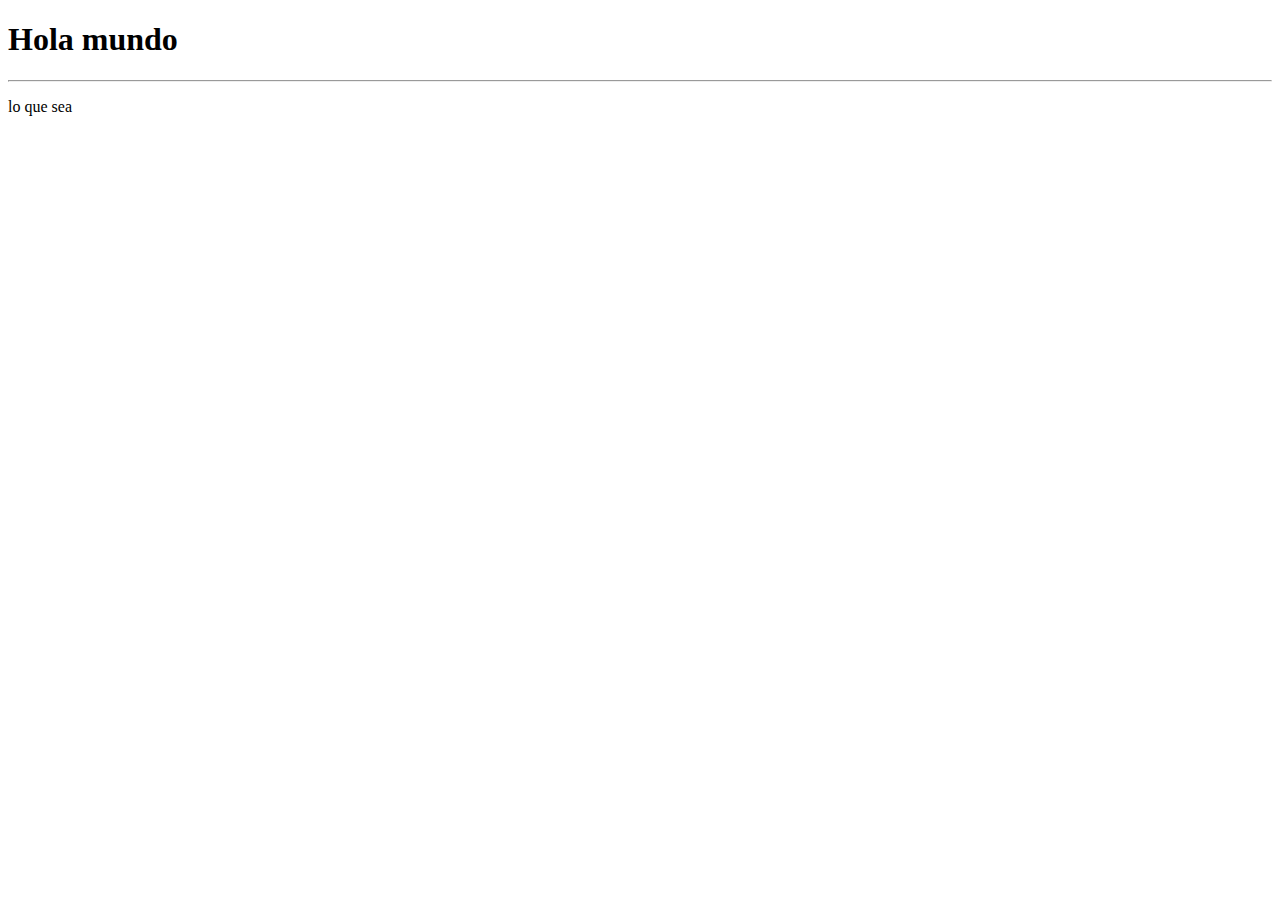
<file: JavaScript/01-fundamentos/index.html>
<!DOCTYPE html>
<html lang="es">
<head>
    <meta charset="UTF-8">
  
</head>
<body>
    
    <h1>Hola mundo</h1>
    <hr>

    <p>
        lo que sea
    </p>


  <!-- <script src="assets/js/ciclos/while-do-while.js"></script> -->
  <script src="assets/js/ciclos/for.js"></script>








</body>
</html>
</file>
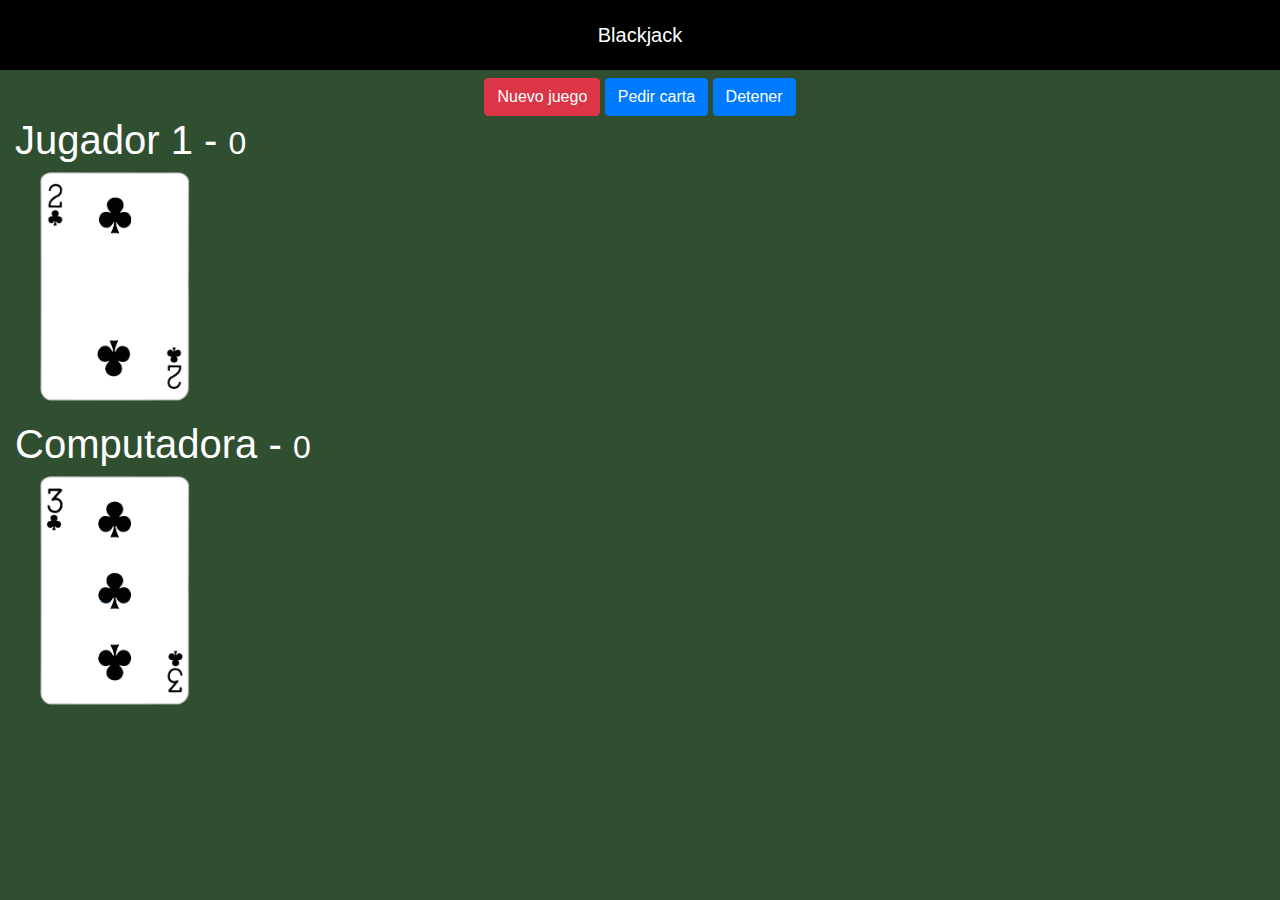
<file: JavaScript/02- Blackjack/index.html>
<!DOCTYPE html>
<html lang="es">
<head>
    <meta charset="UTF-8">
    <meta http-equiv="X-UA-Compatible" content="IE=edge">
    <meta name="viewport" content="width=device-width, initial-scale=1.0">
    <title>Blackjack</title>
    <link rel="stylesheet" href="https://cdn.jsdelivr.net/npm/bootstrap@4.4.1/dist/css/bootstrap.min.css" integrity="sha384-Vkoo8x4CGsO3+Hhxv8T/Q5PaXtkKtu6ug5TOeNV6gBiFeWPGFN9MuhOf23Q9Ifjh" crossorigin="anonymous">
    <link rel="stylesheet" href="assets/css/styles.css">

    
</head>
<body>
    
    <header class="titulo">
        Blackjack
    </header>
        <div class="row mt-2">
            <div class=" col text-center">

                <button class="btn btn-danger">Nuevo juego</button>
                <button class="btn btn-primary">Pedir carta</button>
                <button class="btn btn-primary">Detener</button>

            </div>
        </div>

        <div class="row container">
            <div class="col">
                <h1> Jugador 1 - <small>0</small></h1>
                <div id="jugador-cartas">
                     <img class="carta" src="assets/cartas/2C.png"> 
                 
                </div>
            </div>
        </div> 

      

        <div class="row container mt-2">
            <div class="col">
                <h1> Computadora - <small>0</small></h1>
                <div id="computadora-cartas">
                    <img class="carta" src="assets/cartas/3C.png">
                
                </div>
            </div>
        </div> 
  
    <script src="assets/js/underscore-min.js"></script>
    <script src="assets/js/juego.js"></script>


</body>
</html>
</file>
<file: JavaScript/02- Blackjack/assets/css/styles.css>
html, body{
    margin: 0px;
    background-color: #2f4f30;
    color: white;

}


.titulo{
    text-align: center;
    background-color: black;
    color: white;
    padding: 20px;
    font-size: 20px;
}

.carta{
    position: relative;
    width: 150px;
    left: 100px;
    margin-left: -75px;
}

#computadora-cartas, #jugador-cartas{
    height: 240px;

}
</file>
